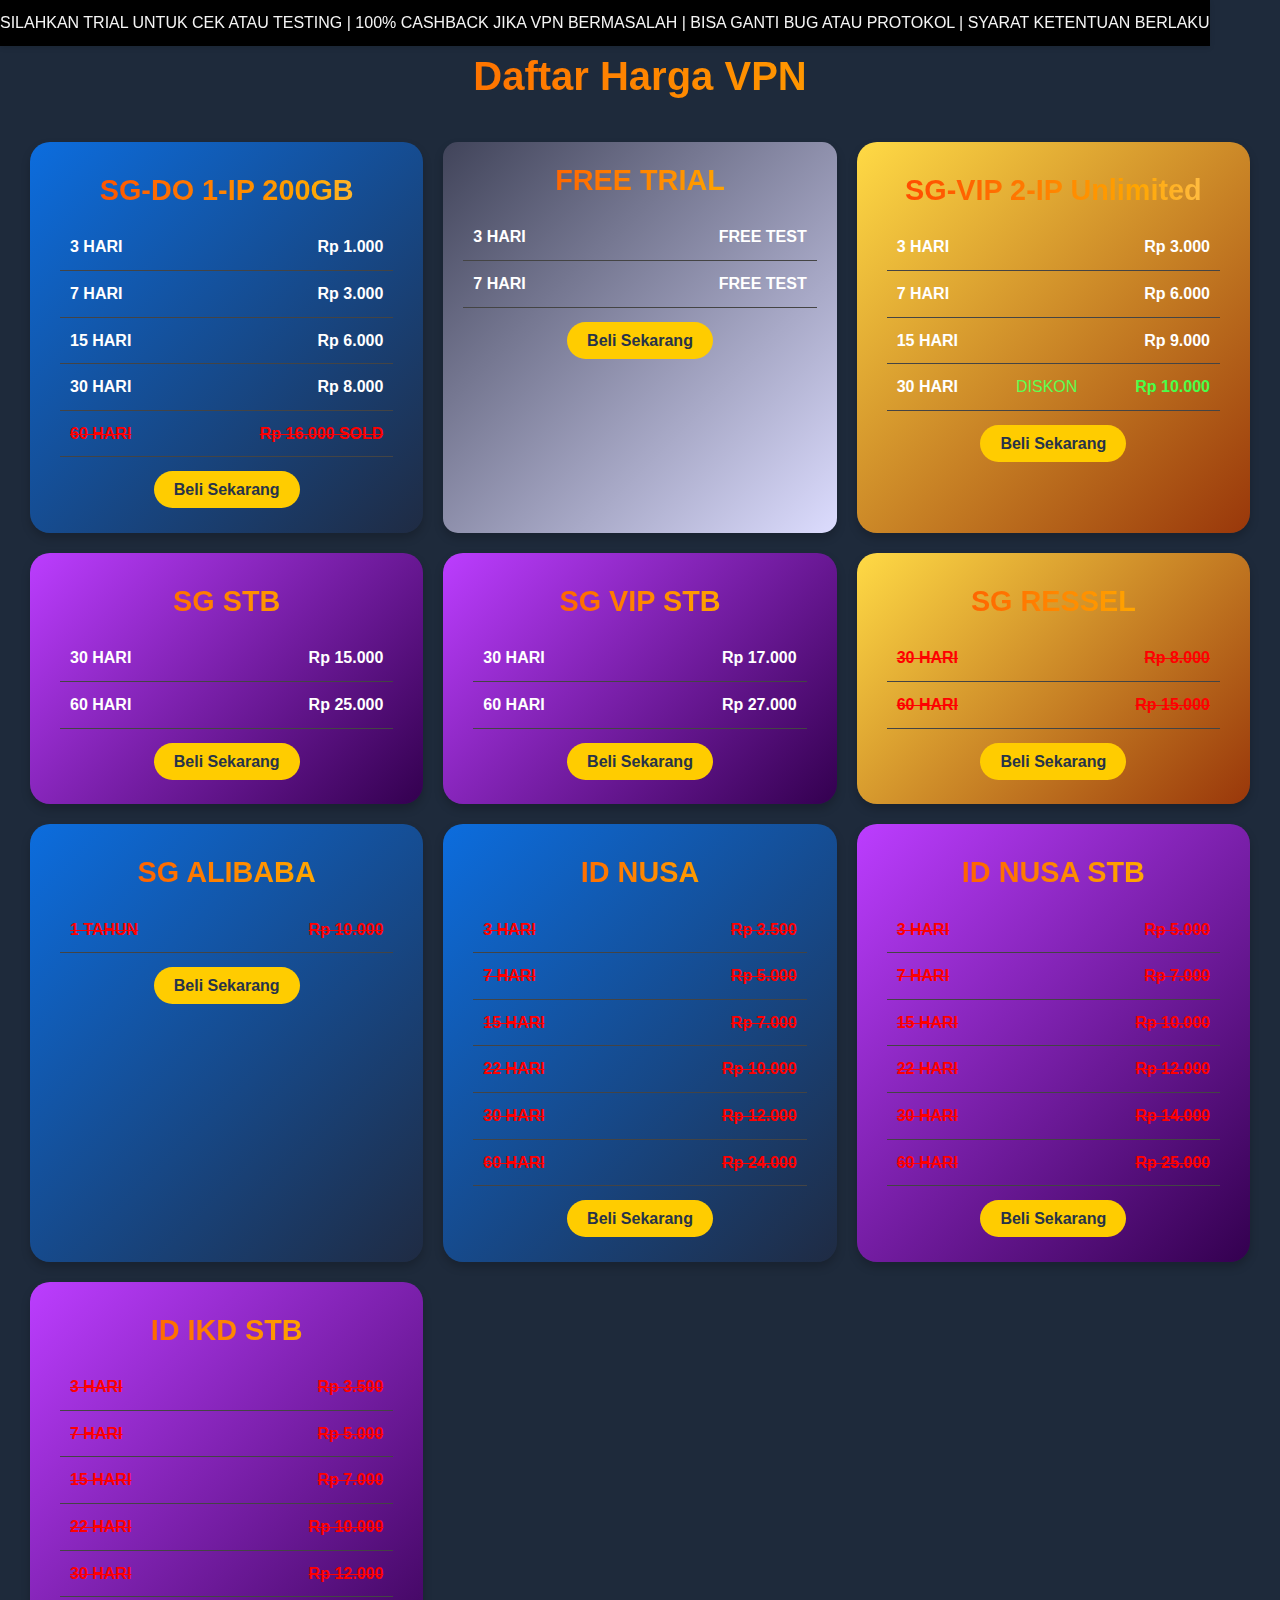
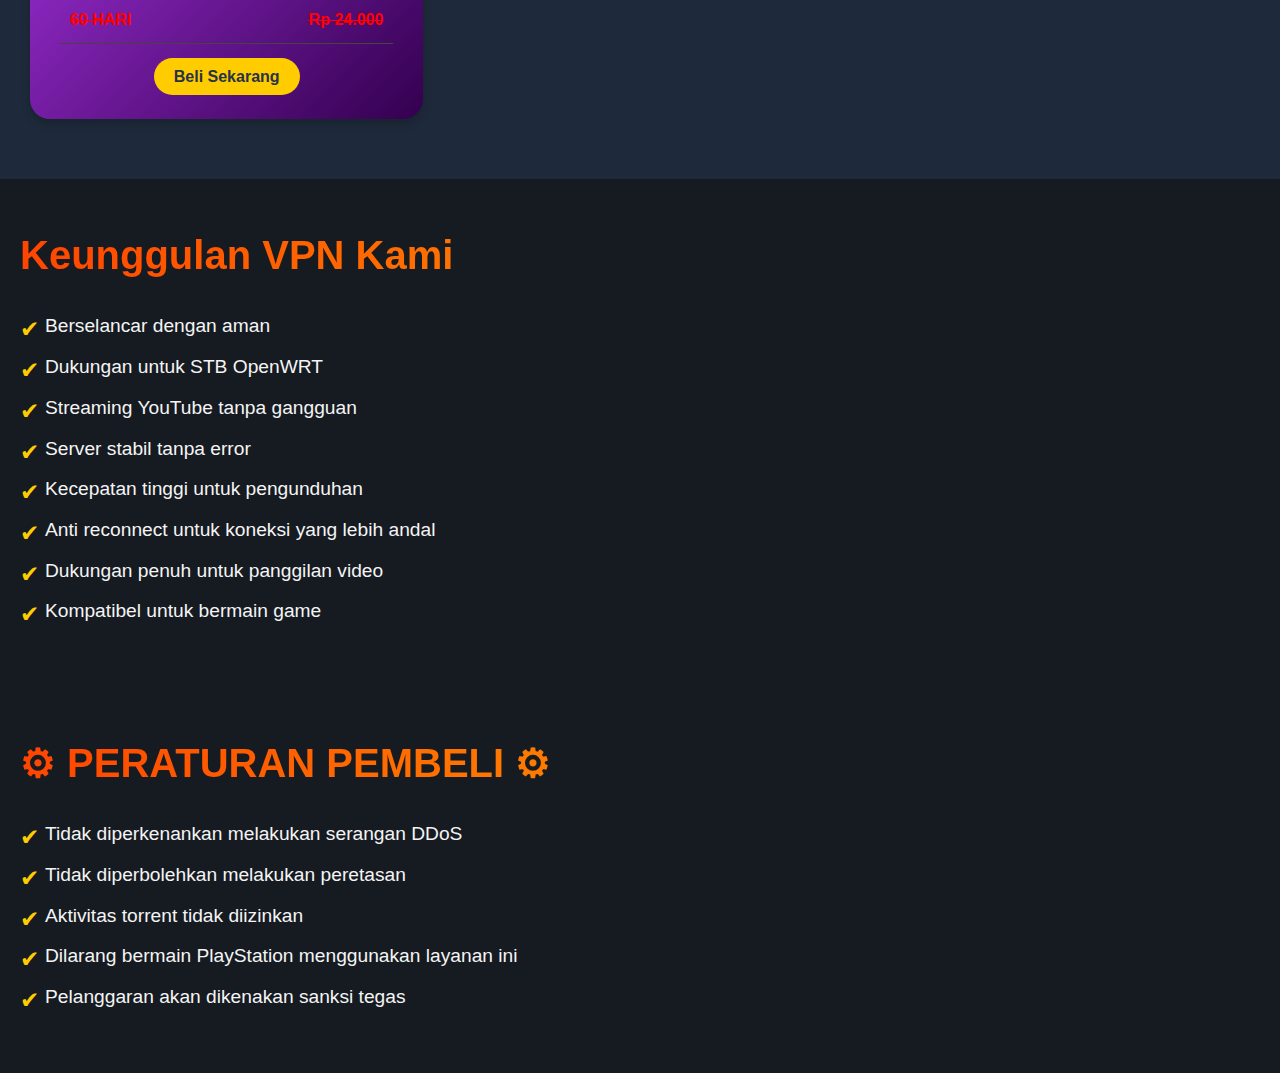
<file: list.html>
<!DOCTYPE html>
<html lang="en">
<head>
    <meta charset="UTF-8">
    <meta name="viewport" content="width=device-width, initial-scale=1.0">
    <title>VPN Premium - Harga dan Fitur</title>
    <link rel="stylesheet" href="styles.css">
</head>
<body>
    <main>
         <div class="geserc">
        <div class="geser">SILAHKAN TRIAL UNTUK CEK ATAU TESTING | 100% CASHBACK JIKA VPN BERMASALAH | BISA GANTI BUG ATAU PROTOKOL | SYARAT KETENTUAN BERLAKU</div>
        </div>
        <!-- Pricing Section -->
        <section id="pricing" class="pricing-section">
            <h2 class="section-title">Daftar Harga VPN</h2>
            <div class="item-container">
                 
                    <!-- Card SG-ID -->
                    <div class="card">
                        <h3 class="card-title">SG-DO 1-IP 200GB</h3>
                        <ul class="card-list">
                            <li class="pricing-item">
                                <span class="duration">3 HARI</span>
                                <span class="price">Rp 1.000</span>
                            </li>
                            <li class="pricing-item">
                                <span class="duration">7 HARI</span>
                                <span class="price">Rp 3.000</span>
                            </li>
                            <li class="pricing-item">
                                <span class="duration">15 HARI</span>
                                <span class="price">Rp 6.000</span>
                            </li>
                            <li class="pricing-item">
                                <span class="duration">30 HARI</span>
                                <span class="price">Rp 8.000</span>
                            </li>
                            <li class="pricing-item">
                                <span class="original-price">60 HARI</span>
                                <span class="original-price">Rp 16.000 SOLD</span>
                            </li>
                        </ul>
                        <a href="order.html" class="card-button">Beli Sekarang</a>
                    </div>
                    <!--Free-->
                 <div class="free">
                    <h3 class="card-title">FREE TRIAL</h3>
                    <ul class="card-list">
        <li class="pricing-item">
            <span class="duration">3 HARI</span>
            <span class="price">FREE TEST</span>
        </li>
        <li class="pricing-item">
            <span class="duration">7 HARI</span>
            <span class="price">FREE TEST</span>
        </li>
                    </ul>
                    <a href="order.html" class="card-button">Beli Sekarang</a>
                </div>
                    <!-- Card SG-VIP -->
                    <div class="card premium">
                        <h3 class="card-title">SG-VIP 2-IP Unlimited</h3>
                        <ul class="card-list">
                            <li class="pricing-item">
                                <span class="duration">3 HARI</span>
                                <span class="price">Rp 3.000</span>
                            </li>
                            <li class="pricing-item">
                                <span class="duration">7 HARI</span>
                                <span class="price">Rp 6.000</span>
                            </li>
                            <li class="pricing-item">
                                <span class="duration">15 HARI</span>
                                <span class="price">Rp 9.000</span>
                            </li>
                            <li class="pricing-item">
                                <span class="duration">30 HARI</span>
                                <span class="dis">DISKON</span>
                                <span class="discount-price">Rp 10.000</span>
                            </li>
                        </ul>
                        <a href="order.html" class="card-button">Beli Sekarang</a>
                    </div>
                    <!-- SG DO -->
            <div class="card stb">
                <h3 class="card-title">SG STB</h3>
                <ul class="card-list">
                    <li class="pricing-item"><span class="duration">30 HARI</span><span class="price">Rp 15.000</span></li>
                    <li class="pricing-item"><span class="duration">60 HARI</span><span class="price">Rp 25.000</span></li>
                </ul>
                <a href="order.html" class="card-button">Beli Sekarang</a>
            </div>

            <!-- SG DO VIP -->
            <div class="card stb">
                <h3 class="card-title">SG VIP STB</h3>
                <ul class="card-list">
                    <li class="pricing-item"><span class="duration">30 HARI</span><span class="price">Rp 17.000</span></li>
                    <li class="pricing-item"><span class="duration">60 HARI</span><span class="price">Rp 27.000</span></li>
                </ul>
                <a href="order.html" class="card-button">Beli Sekarang</a>
            </div>

            <!-- SG RESSEL -->
            <div class="card premium">
                <h3 class="card-title">SG RESSEL</h3>
                <ul class="card-list">
                    <li class="pricing-item"><span class="original-price">30 HARI</span><span class="original-price">Rp 8.000</span></li>
                    <li class="pricing-item"><span class="original-price">60 HARI</span><span class="original-price">Rp 15.000</span></li>
                </ul>
                <a href="order.html" class="card-button">Beli Sekarang</a>
            </div>

            <!-- SG ALIBABA -->
            <div class="card">
                <h3 class="card-title">SG ALIBABA</h3>
                <ul class="card-list">
                    <li class="pricing-item"><span class="original-price"><s class="out-of-stock">1 TAHUN</s></span><span class="price"><s class="out-of-stock">Rp 10.000</s></span></li>
                </ul>
                <a href="order.html" class="card-button">Beli Sekarang</a>
            </div>

            <!-- ID NUSA -->
            <div class="card">
                <h3 class="card-title">ID NUSA</h3>
                <ul class="card-list">
                    <li class="pricing-item"><span class="original-price">3 HARI</span><span class="original-price">Rp 3.500</span></li>
                    <li class="pricing-item"><span class="original-price">7 HARI</span><span class="original-price">Rp 5.000</span></li>
                    <li class="pricing-item"><span class="original-price">15 HARI</span><span class="original-price">Rp 7.000</span></li>
                    <li class="pricing-item"><span class="original-price">22 HARI</span><span class="original-price">Rp 10.000</span></li>
                    <li class="pricing-item"><span class="original-price">30 HARI</span><span class="original-price">Rp 12.000</span></li>
                    <li class="pricing-item"><span class="original-price">60 HARI</span><span class="original-price">Rp 24.000</span></li>
                </ul>
                <a href="order.html" class="card-button">Beli Sekarang</a>
            </div>
            <div class="card stb">
    <h3 class="card-title">ID NUSA STB</h3>
    <ul class="card-list">
        <li class="pricing-item"><span class="original-price">3 HARI</span><span class="original-price">Rp 5.000</span></li>
        <li class="pricing-item"><span class="original-price">7 HARI</span><span class="original-price">Rp 7.000</span></li>
        <li class="pricing-item"><span class="original-price">15 HARI</span><span class="original-price">Rp 10.000</span></li>
        <li class="pricing-item"><span class="original-price">22 HARI</span><span class="original-price">Rp 12.000</span></li>
        <li class="pricing-item"><span class="original-price">30 HARI</span><span class="original-price">Rp 14.000</span></li>
        <li class="pricing-item"><span class="original-price">60 HARI</span><span class="original-price">Rp 25.000</span></li>
    </ul>
    <a href="order.html" class="card-button">Beli Sekarang</a>
</div>

<div class="card stb">
    <h3 class="card-title">ID IKD STB</h3>
    <ul class="card-list">
        <li class="pricing-item"><span class="original-price">3 HARI</span><span class="original-price">Rp 3.500</span></li>
        <li class="pricing-item"><span class="original-price">7 HARI</span><span class="original-price">Rp 5.000</span></li>
        <li class="pricing-item"><span class="original-price">15 HARI</span><span class="original-price">Rp 7.000</span></li>
        <li class="pricing-item"><span class="original-price">22 HARI</span><span class="original-price">Rp 10.000</span></li>
        <li class="pricing-item"><span class="original-price">30 HARI</span><span class="original-price">Rp 12.000</span></li>
        <li class="pricing-item"><span class="original-price">60 HARI</span><span class="original-price">Rp 24.000</span></li>
    </ul>
    <a href="order.html" class="card-button">Beli Sekarang</a>
</div>
           </div>
        </section>

        <!-- Features Section -->
        <section class="features">
            <h2 class="section-title">Keunggulan VPN Kami</h2>
            <ul class="features-list">
                <li>Berselancar dengan aman</li>
                <li>Dukungan untuk STB OpenWRT</li>
                <li>Streaming YouTube tanpa gangguan</li>
                <li>Server stabil tanpa error</li>
                <li>Kecepatan tinggi untuk pengunduhan</li>
                <li>Anti reconnect untuk koneksi yang lebih andal</li>
                <li>Dukungan penuh untuk panggilan video</li>
                <li>Kompatibel untuk bermain game</li>
            </ul>
        </section>

        <!-- Terms Section -->
        <section class="features">
            <h2 class="section-title">⚙ PERATURAN PEMBELI ⚙</h2>
            <ul class="features-list">
                <li>Tidak diperkenankan melakukan serangan DDoS</li>
                <li>Tidak diperbolehkan melakukan peretasan</li>
                <li>Aktivitas torrent tidak diizinkan</li>
                <li>Dilarang bermain PlayStation menggunakan layanan ini</li>
                <li>Pelanggaran akan dikenakan sanksi tegas</li>
            </ul>
        </section>
    </main>

    <script>
        const scrollContainer = document.querySelector('.horizontal-scroll');
        const scrollAmount = 300;

        function scrollLeft() {
            scrollContainer.scrollBy({
                left: -scrollAmount,
                behavior: 'smooth'
            });
        }

        function scrollRight() {
            scrollContainer.scrollBy({
                left: scrollAmount,
                behavior: 'smooth'
            });
        }
    </script>
</body>
</html>
</file>
<file: styles.css>
/* Global Styles */
body {
    font-family: 'Arial', sans-serif;
    margin: 0;
    padding: 0;
    background-color: #0d1117;
    color: #f4f4f4;
    line-height: 1.6;
    overflow-x: hidden;
}
.hero {
    position: relative;
    background: url('hero-bg.jpg') no-repeat center center/cover;
    height: 100vh;
    color: white;
    display: flex;
    align-items: center;
    justify-content: center;
    text-align: center;
}

.overlay {
    background: rgba(0, 0, 0, 0.6);
    padding: 30px;
    border-radius: 15px;
}

.logo {
    height: 160px;
    border-radius: 15px;
    width: auto;
    margin-bottom: 0px;
}

.title {
    font-size: 2.5em;
    font-weight: bold;
}

.subtitle {
    margin: 10px 0 20px;
}

h1, h2, h3 {
    margin: 0 0 10px;
    line-height: 1.3;
}

a {
    text-decoration: none;
    color: inherit;
    transition: color 0.3s ease-in-out;
}

a:hover {
    color: #ffcc00;
}

/* Utility Classes */
.container {
    max-width: 1200px;
    margin: 0 auto;
    padding: 0 20px;
}

.text-center {
    text-align: center;
}
.cta-button {
    background: linear-gradient(90deg, #ffcc00, #ff5722);
    color: #0d1117;
    padding: 15px 30px;
    border-radius: 30px;
    font-weight: bold;
    text-decoration: none;
    transition: all 0.3s ease-in-out;
}

.cta-button:hover {
    transform: scale(1.1);
}

/* Pricing Section */
.pricing-section {
    padding: 50px 20px;
    text-align: center;
    background-color: #1e2a3b;
}

.section-title {
    font-size: 2.5rem;
    font-weight: bold;
    background: linear-gradient(90deg, #ff4500, #ffa500, #ffffff, #87ceeb, #00ffff);
    background-size: 300%;
    -webkit-background-clip: text;
    -webkit-text-fill-color: transparent;
    margin-bottom: 30px;
}

.item-container {
    display: grid;
    grid-template-columns: repeat(auto-fit, minmax(300px, 1fr));
    gap: 20px;
    padding: 10px;
}

/* Card Styles */
.card {
    background: linear-gradient(135deg, #0c6dde, #1f2b43);
    padding: 30px;
    border-radius: 20px;
    box-shadow: 0 5px 10px rgba(0, 0, 0, 0.2);
    text-align: center;
    transition: transform 0.3s, box-shadow 0.3s;
}

.card:hover {
    transform: translateY(-10px);
    box-shadow: 0 8px 20px rgba(0, 0, 0, 0.4);
}

.card-title {
    font-size: 1.8rem;
    animation: fireice 2s infinite linear;
    font-weight: bold;
    margin-bottom: 15px;
    background: linear-gradient(90deg, #ff4500, #ffa500, #ffffff, #87ceeb, #00ffff);
    background-size: 300%;
    -webkit-background-clip: text;
    -webkit-text-fill-color: transparent;
}

.card-list {
    list-style: none;
    padding: 0;
    margin: 0 0 20px;
}

.card-list li {
    display: flex;
    justify-content: space-between;
    padding: 10px;
    border-bottom: 1px solid #444;
    transition: background-color 0.3s ease-in-out;
}

.card-list li:hover {
    background-color: #273349;
    color: #ffcc00;
}

.card-button {
    background: #ffcc00;
    color: #273349;
    padding: 10px 20px;
    border-radius: 30px;
    text-decoration: none;
    font-weight: bold;
    transition: all 0.3s ease-in-out;
}

.card-button:hover {
    background: #ffc107;
    color: #0d1117;
}

/* Premium Card */
.premium {
    background: linear-gradient(135deg,#ffda45, #99370a);
    color: #0d1117;
}
/* stb */
.stb {background: linear-gradient(135deg,#bc3dff,#33004f);
    color: #0d1117;
}

/* Features Section */
.features {
    padding: 50px 20px;
    background-color: #161b22;
    color: #f4f4f4;
}

.features-list {
    list-style: none;
    padding: 0;
    margin: 20px 0 0;
    font-size: 1.2rem;
}

.features-list li {
    margin-bottom: 10px;
    position: relative;
    padding-left: 25px;
}

.features-list li::before {
    content: '✔';
    position: absolute;
    left: 0;
    color: #ffcc00;
    font-size: 1.2em;
}

/* Footer */
footer {
    padding: 20px;
    text-align: center;
    background: #161b22;
}

footer p {
    margin: 0;
    color: #f4f4f4;
    font-size: 0.9em;
}

/* Responsiveness */
@media (max-width: 768px) {
    .cta-button {
        padding: 10px 20px;
    }

    .section-title {
        font-size: 2rem;
    }

    .card {
        padding: 20px;
    }
}
.price {
     font-weight: bold;
     color: white;
}
.duration {
     font-weight: bold;
     color:white;
}
.out-of-stock {
     color: red;
}
.free {
    background: linear-gradient(135deg,#41445a,#dcdcfe);
    color: #0d1117;
    padding: 20px;
    border-radius: 15px;
    box-shadow: 0 5px 10px rgba(0, 0, 0, 0.2);
    text-align: center;
    transition: transform 0.3s;
}
@keyframes fireice {
    50% {
        background-position: 100% 50%;
        color: #ffffff; /* Berlian putih */
        text-shadow: 0 0 10px #ffffff, 0 0 10px #e0ffff, 0 0 10px #87ceeb;
    }
    75% {
        background-position: 75% 50%;
        color: #87ceeb; /* Biru es */
        text-shadow: 0 0 10px #87ceeb, 0 0 10px #00bfff,
    }
}
.geser {
        width: 100%;
        overflow: hidden;
        white-space: nowrap;
        box-sizing: border-box;
        animation: geser 19s linear infinite;
}
.geserc {
        position: fixed;
        background: black;
        top: 0;
        padding: 10px 0;
        z-index: 9999; /* Agar tetap di atas elemen lainnya */
        box-shadow: 0 2px 5px rgba(0, 0, 0, 0.1); /* Bayangan */
    }
    @keyframes geser {
        from {
            transform: translateX(100%);
        }
        to {
            transform: translateX(-100%);
        }
    }
.social-links {
            display: flex;
            justify-content: center;
            gap: 25px; /* Memberikan jarak antar ikon */
        }

        .social-button {
            display: inline-flex;
            align-items: center;
            justify-content: center;
            text-decoration: none;
            font-size: 14px;
            color: white;
            padding: 10px;
            border-radius: 50%;
            width: 40px;
            height: 40px;
        }
.social-button img {
            align-items: center;
            text-align: center;
            width: auto;
            height: 50px;
        }

.original-price {
    text-decoration: line-through; /* Mencoret harga asli */
    color: red; /* Warna merah untuk harga asli */
    margin-right:0px; /* Jarak kanan pada harga asli */
    display: inline-block;
    font-weight: bold ;
}

.discount-price {
     color:#49ff49;
     /* Warna hijau untuk harga diskon */
    font-weight: bold; /* Menebalkan teks harga diskon */
}
.dis {
     color:#5dff52;
}
</file>
